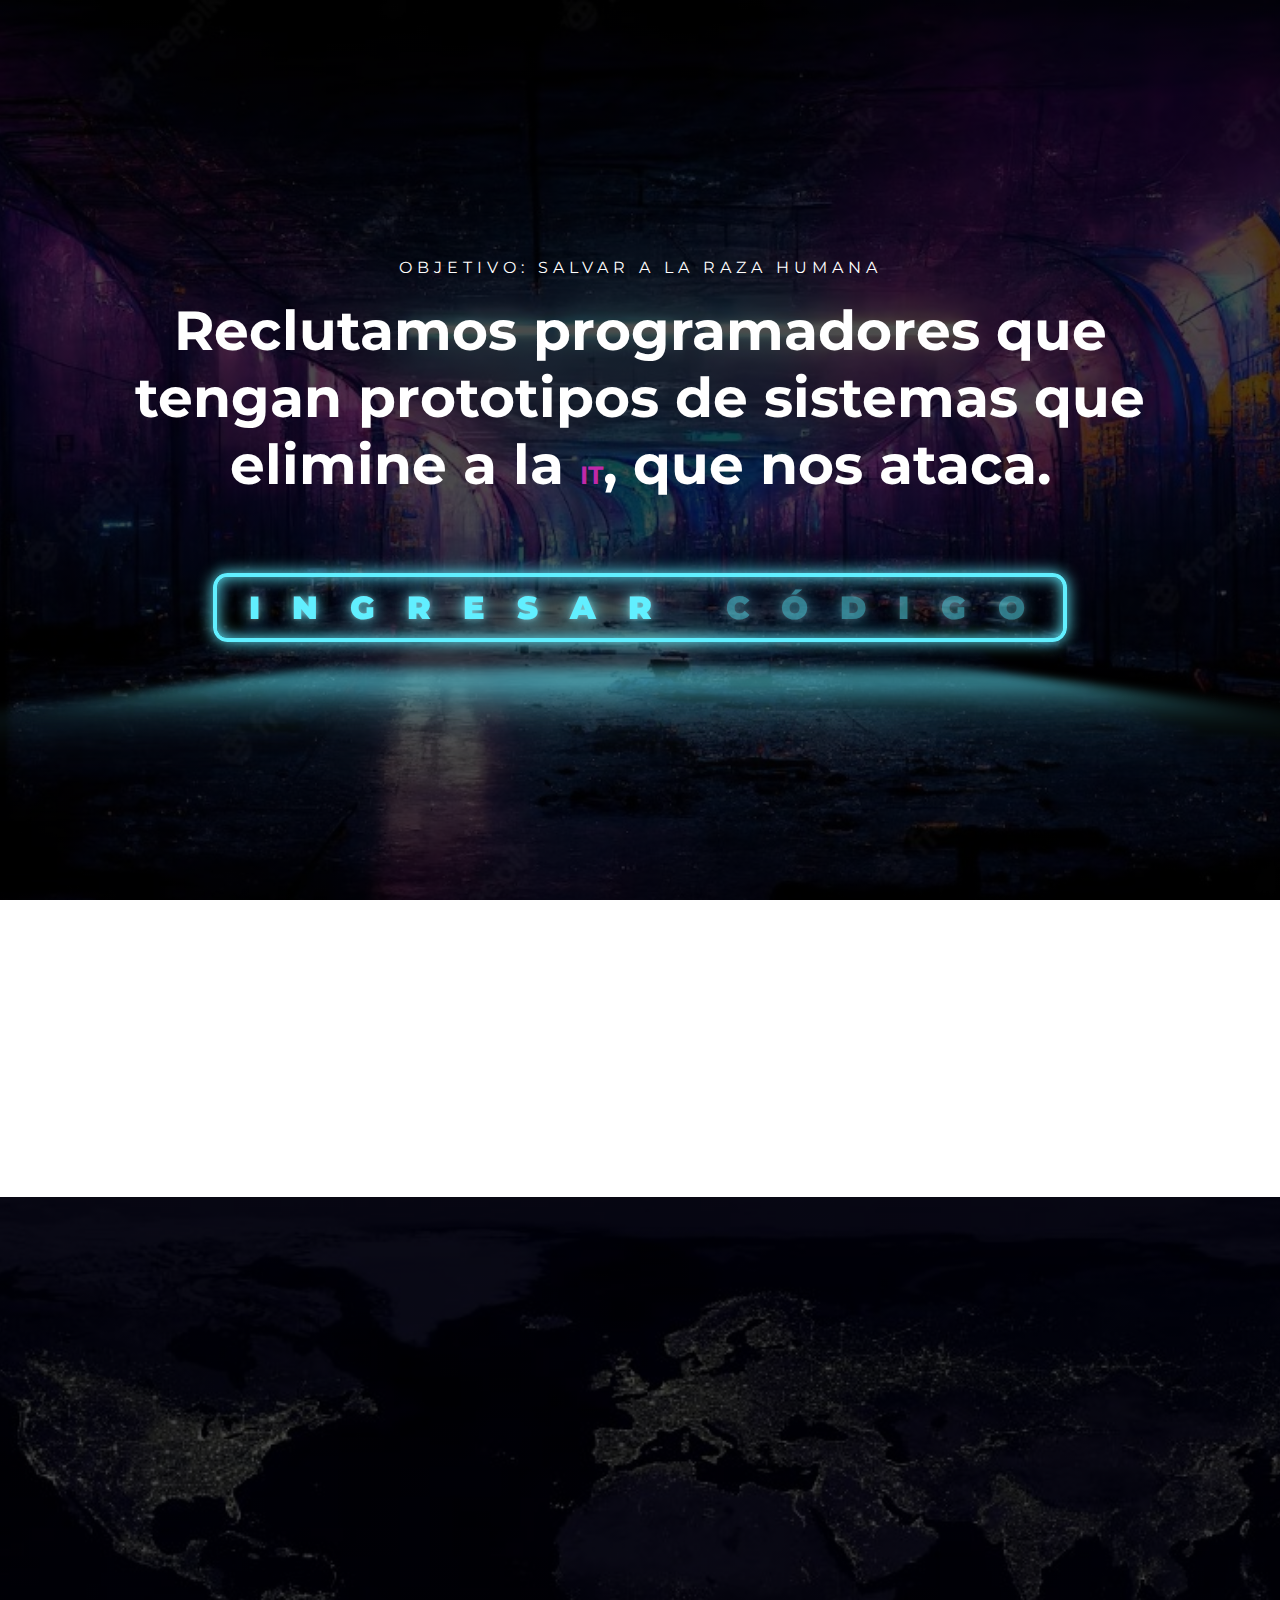
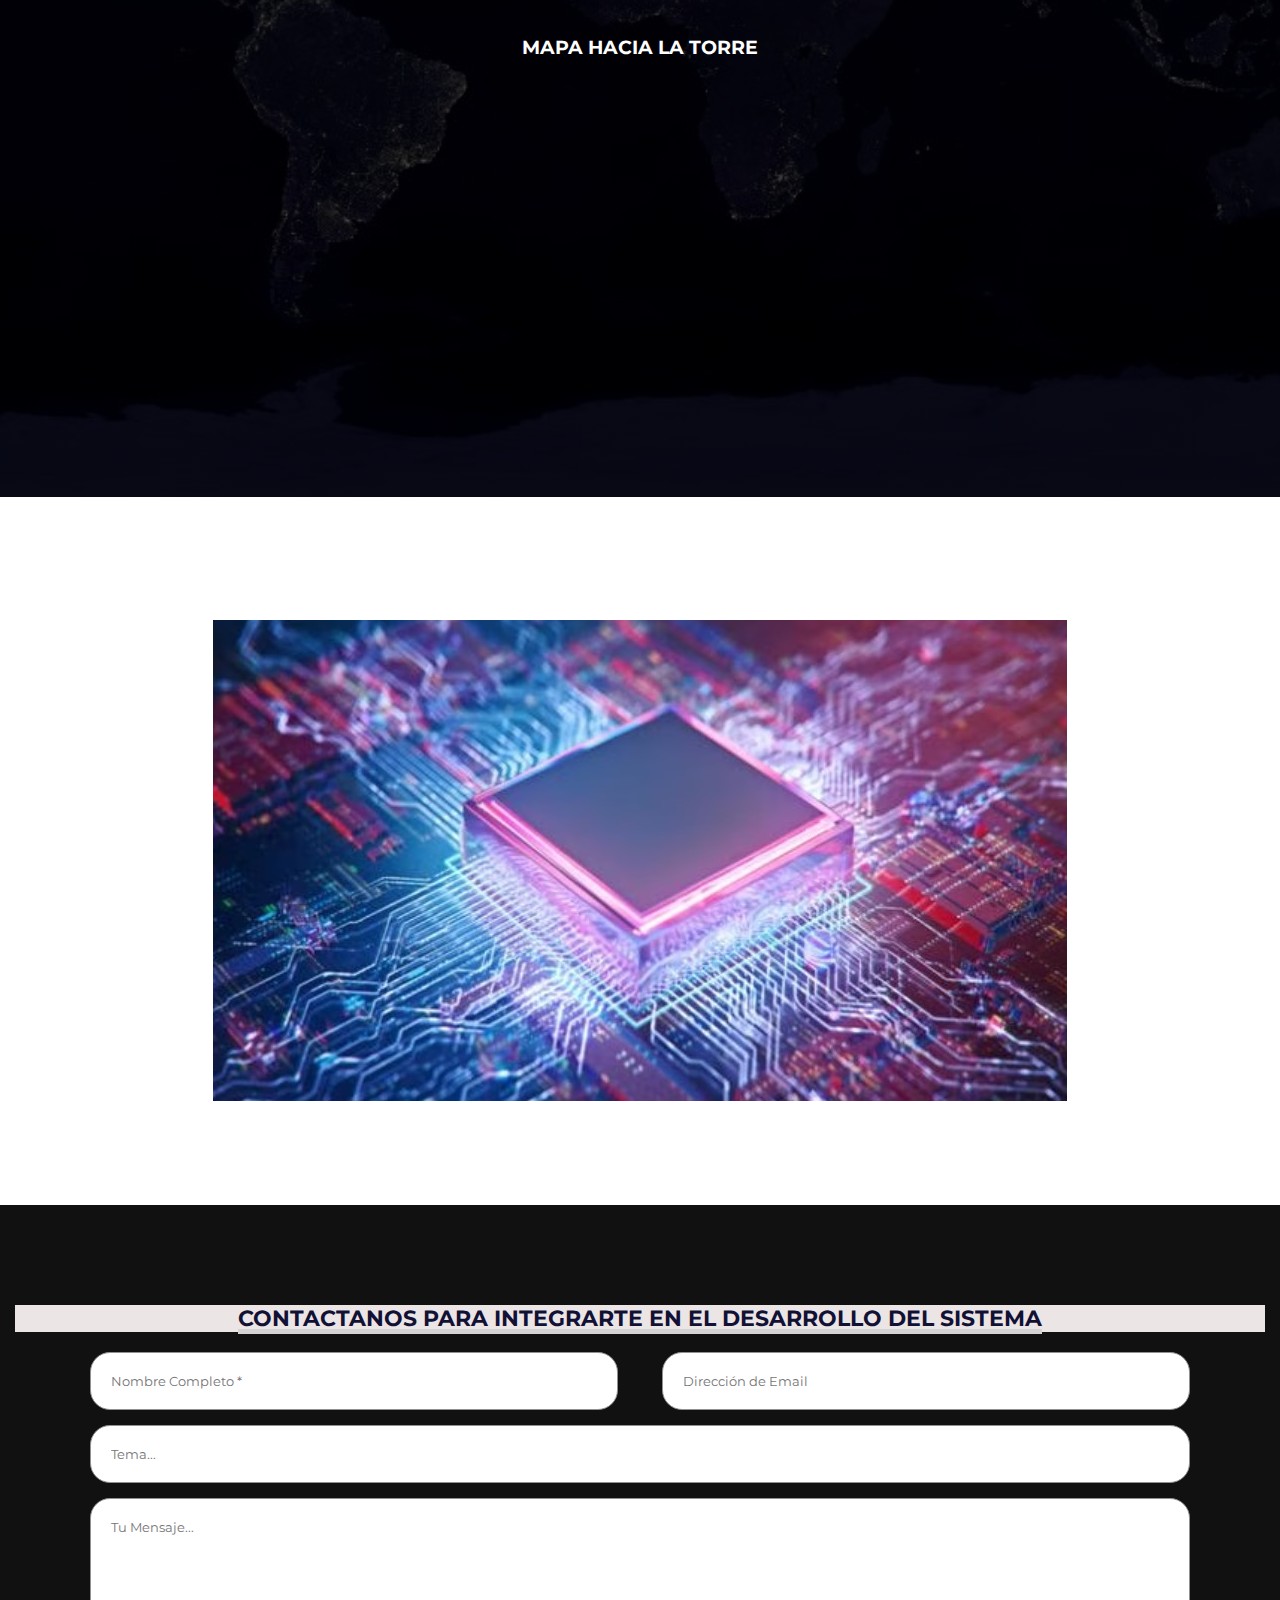
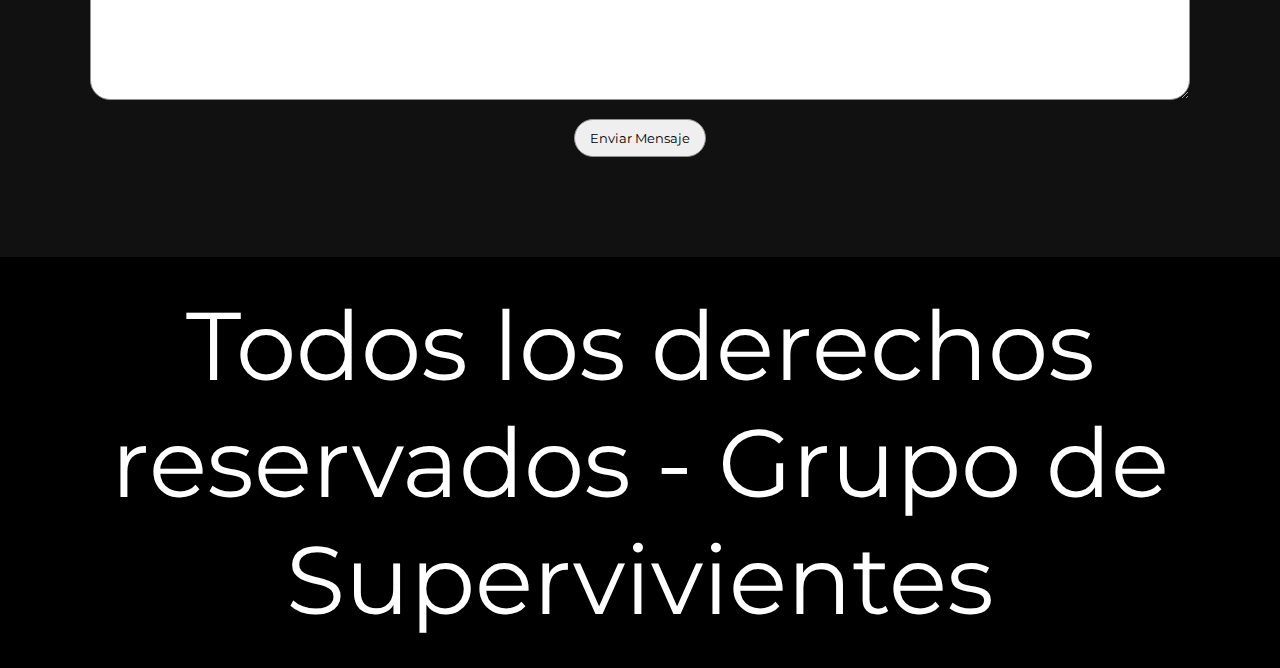
<file: index.html>
<!DOCTYPE html>
<html lang="es">

<head>
    <meta charset="UTF-8">
    <meta http-equiv="X-UA-Compatible" content="IE=edge">
    <meta name="viewport" content="width=device-width, initial-scale=1.0 user-scalable=no">
    <link rel="stylesheet" href="https://cdnjs.cloudflare.com/ajax/libs/font-awesome/6.1.1/css/all.min.css" integrity="sha512-KfkfwYDsLkIlwQp6LFnl8zNdLGxu9YAA1QvwINks4PhcElQSvqcyVLLD9aMhXd13uQjoXtEKNosOWaZqXgel0g==" crossorigin="anonymous" referrerpolicy="no-referrer"
    />
    <link rel="stylesheet" href="estilo.css">
    <title>Rocio</title>
    <link rel="website icon" type="png" href="img/icons8-internet-48.png">
    
</head>

<body>
    <!-- SECCION I N I C I O -->
    <section id="inicio">
        <div class="contenido">
           <header>
                
            </header>
            <div class="presentacion">
                <p class="bienvenida">Objetivo: salvar a la raza humana</p>
                <h2>Reclutamos programadores que tengan prototipos de sistemas que elimine a la <span> IT</span>, que nos ataca.</h2> <!--Desarrollador Web-->
                <p class="descripcion"></p>
            <!--    <a href="#portfolio"></a> -->
                <button class='glowing-btn'><span class='glowing-txt'>INGRESAR <span class='faulty-letter'>CÓDIGO</span></span></button>
            </div>
        </div>
    </section>

  
  

    <!-- SECCION PLAN -->
    <div class="contenedor-skills" id="skills">
        <h1>PLAN DE ATAQUE </h1><p></p>
        <h2> DIRIGIRSE A LA TORRE DE TESLA, IMPLANTAR EL SISTEMA DESTRUCTOR Y ENVIAR LA SEÑAL A TODO EL MUNDO   </h2>
       
    </div>

    <!-- SECCION MAPA HACIA LA TORRE -->
    <section id="portfolio">
        <h3 class="titulo-seccion">MAPA HACIA LA TORRE </h3>
    </section>

        <!-- univr codigo PLAN -->
        <div class="contenedor-skills" id="skills">
            <h3 class="titulo-seccion">UNIR CÓDIGO CON OTRO PROGRAMADOR </h3>
            <div class="fila">
                <div class="proyecto">
                    <div class="overlay"></div>
                    <img src="img/unir-codigo-3.jpg" alt="proyecto1.html">
    
                </div>
            </div>

        </div>
    <!-- SECCTION C O N T A C T O -->
    <section id="contacto">
        <h3 class="titulo-seccion">Contactanos para integrarte en el desarrollo del sistema</h3>
        <div class="contenedor-form">
            <form action="">
                <div class="fila mitad">
                    <input type="text" placeholder="Nombre Completo *" class="input-mitad">
                    <input type="email" placeholder="Dirección de Email" class="input-mitad">
                </div>
                <div class="fila">
                    <input type="text" placeholder="Tema..." class="input-full">
                </div>
                <div class="fila">
                    <textarea name="" id="" cols="30" rows="10" placeholder="Tu Mensaje..." class="input-full"></textarea>
                </div>

                <input type="submit" value="Enviar Mensaje" class="btn-enviar">
            </form>
        </div>
    </section>

    <!-- SECCION FOOTER -->
    <footer>
        <p>Todos los derechos reservados - Grupo de Supervivientes</p>
           
    </footer>

    <script src="script.js"></script>
</body>

</html>
</file>
<file: estilo.css>
@import url('https://fonts.googleapis.com/css2?family=Montserrat:wght@200;300;400;500;600&display=swap');
        * {
            margin: 0;
            padding: 0;
            box-sizing: border-box;
            font-family: 'Montserrat';
        }
        
        html {
            scroll-behavior: smooth;
        }
        /* ***************************/
        /*     seccion I N I C I O   */
        /* **************************/
        
        #inicio {
            background: linear-gradient( rgba(0, 0, 0, .7), rgba(0, 0, 0, .7)), url("img/fondo-inicio-2.jpg");
            background-size: cover;
            background-position: center center;
            height: 100vh;
        }
        
        #inicio .contenido header {
            background-color: rgba(0, 0, 0, .8);
            position: fixed;
            width: 100%;
            z-index: 100;
            top: 0;
        }
        
        #inicio .contenido header .contenido-header {
            max-width: 1100px;
            margin: auto;
            display: flex;
            justify-content: space-between;
            align-items: center;
            padding: 10px 20px;
        }
        
        #inicio .contenido header .contenido-header h1 {
            text-align: center;
            color: #C029A9;
        }
        
        #inicio .contenido header .contenido-header nav ul {
            list-style: none;
            display: flex;
            align-items: center;
        }
        
        #inicio .contenido header .contenido-header nav ul li a {
            text-decoration: none;
            color: #fff;
            margin: 0 12px;
            font-weight: 400;
            transition: .5s;
        }
        
        #inicio .contenido header .contenido-header nav ul li a:hover {
            color: #C029A9;
        }
        
        #inicio .contenido header .contenido-header .redes a {
            text-decoration: none;
            color: #fff;
            display: inline-block;
            margin-left: 10px;
            transition: .5s;
        }
        
        #inicio .contenido header .contenido-header .redes a:hover {
            color: #C029A9;
        }
        
        #inicio .contenido header .contenido-header .seleccionado {
            color: #C029A9;
        }
        
        #inicio .contenido .presentacion {
            max-width: 1100px;
            height: 100vh;
            margin: auto;
            color: #fff;
            display: flex;
            flex-direction: column;
            align-items: center;
            justify-content: center;
        }
        
        #inicio .contenido .presentacion .bienvenida {
            font-size: 16px;
            margin-bottom: 20px;
            text-transform: uppercase;
            letter-spacing: 5px;
        }
        
        #inicio .contenido .presentacion h2 {
            font-size: 55px;
            margin-bottom: 25px;
            text-align: center;
        }
        
        #inicio .contenido .presentacion h2 span {
            font-size: 25px;
            color: #C029A9;
        }
        
        #inicio .contenido .presentacion .descripcion {
            max-width: 700px;
            margin: 25px auto;
            font-size: 18px;
            text-align: center;
        }
        
        #inicio .contenido .presentacion a {
            text-decoration: none;
            display: inline-block;
            margin: 25px;
            padding: 20px 25px;
            border: 2px solid #fff;
            border-radius: 50px;
            color: #fff;
            font-weight: bold;
            text-transform: uppercase;
            transition: .5s;
        }
        
        #inicio .contenido .presentacion a:hover {
            background-color: #C029A9;
        }
        
        #icono-nav {
            color: #fff;
            display: none;
        }
        /* *********************/
        /* seccion S O B R E  M I */
        /* *********************/
        
        #sobremi {
            max-width: 1100px;
            margin: auto;
            padding: 100px 15px;
            color: #111135;
            display: flex;
        }
        
        #sobremi .contenedor-foto {
            max-width: 400px;
            margin-right: 80px;
        }
        
        #sobremi .contenedor-foto img {
            padding: 20px;
            width: 100%;
            border-radius: 20px;
            background-color: #f3f3f3;
        }
        
        #sobremi .sobremi {
            margin: 0 40px;
        }
        
        #sobremi .sobremi .titulo-seccion {
            font-size: 22px;
            text-transform: uppercase;
            color: #111135;
            text-decoration: underline;
            text-decoration-color: #d3d3d3;
            text-decoration-thickness: 5px;
        }
        
        #sobremi .sobremi h2 {
            font-size: 34px;
            font-weight: bold;
            margin: 20px 0;
            letter-spacing: 2px;
        }
        
        #sobremi .sobremi h2 span {
            color: #C029A9;
        }
        
        #sobremi .sobremi h3 {
            font-size: 18px;
            font-weight: 500;
            text-transform: uppercase;
            margin-bottom: 20px;
            letter-spacing: 1px;
        }
        
        #sobremi .sobremi p {
            font-size: 14px;
            line-height: 25px;
            color: #565656;
            margin-bottom: 12px;
        }
        
        #sobremi .sobremi a {
            display: inline-block;
            text-decoration: none;
            color: #000;
            border-radius: 30px;
            border: 1px solid #000;
            padding: 10px 20px;
            margin-top: 30px;
            transition: .5s;
        }
        
        #sobremi .sobremi a:hover {
            background-color: #C029A9;
            color: #fff;
        }
        /* *********************/
        /* seccion S E R V I C I O S */
        /* *********************/
        
        #servicios {
            padding: 100px 15px;
            text-align: center;
            background-color: #530046;
        }
        
        #servicios .titulo-seccion {
            text-align: center;
            font-size: 22px;
            text-transform: uppercase;
            color: #fff;
            text-decoration: underline;
            text-decoration-color: #fff;
            text-decoration-thickness: 5px;
        }
        
        #servicios .fila {
            display: flex;
            justify-content: space-between;
            max-width: 1150px;
            margin: 30px auto;
        }
        
        #servicios .fila .servicio {
            max-width: 350px;
            background-color: #fff;
            padding: 30px;
            margin: 0 5px;
            border-radius: 5px;
            transition: .5s;
        }
        
        #servicios .fila .servicio:hover {
            box-shadow: 5px 5px 10px #565656, -5px -5px 10px #8a8a8a;
        }
        
        #servicios .fila .servicio .icono {
            display: inline-block;
            width: 60px;
            height: 60px;
            border-radius: 50%;
            background-color: #d3d3d3;
            padding: 20px;
            margin-bottom: 25px;
        }
        
        #servicios .fila .servicio h4 {
            font-size: 22px;
            margin-bottom: 25px;
        }
        
        #servicios .fila .servicio hr {
            width: 30%;
            margin: auto;
            color: #000;
            margin-bottom: 25px;
        }
        
        #servicios .fila .servicio ul {
            list-style: none;
            display: flex;
            justify-content: space-around;
            margin-bottom: 10px;
        }
        
        #servicios .fila .servicio p {
            font-size: 14px;
            line-height: 22px;
        }
        /* *********************/
        /* seccion S K I L L S */
        /* *********************/
        
        .contenedor-skills {
            background: linear-gradient( #eb5a5acc, rgba(33, 16, 16, 0.8)), url("img/fondo-inicio-2.jpg");
            background-attachment: fixed;
            background-repeat: no-repeat;
            background-size: cover;
            color: #fff;
            background-position: center center;
            padding: 100px 0;
            text-align: center;
        }
        
        .contenedor-skills .skill {
            max-width: 600px;
            margin: 30px auto;
        }
        
        .contenedor-skills .skill .info {
            display: flex;
            justify-content: space-between;
        }
        
        .contenedor-skills .skill .lista {
            display: inline-block;
            margin-right: 20px;
            height: 10px;
            width: 10px;
            background-color: #fff;
        }
        
        .contenedor-skills .skill .barra {
            background-color: #919191;
            width: 100%;
            height: 6px;
            margin: 10px 0px;
        }
        
        .contenedor-skills .skill .barra .barra-progreso1 {
            background-color: #fff;
            width: 95%;
            height: 6px;
            animation: progreso1 2s forwards;
        }
        
        .contenedor-skills .skill .barra .barra-progreso2 {
            background-color: #fff;
            width: 90%;
            height: 6px;
            animation: progreso2 2s forwards;
        }
        
        .contenedor-skills .skill .barra .barra-progreso3 {
            background-color: #fff;
            width: 90%;
            height: 6px;
            animation: progreso3 2s forwards;
        }
        
        .contenedor-skills .skill .barra .barra-progreso4 {
            background-color: #fff;
            width: 85%;
            height: 6px;
            animation: progreso4 2s forwards;
        }
        
        @keyframes progreso1 {
            0% {
                width: 0;
            }
            100% {
                width: 95%;
            }
        }
        
        @keyframes progreso2 {
            0% {
                width: 0;
            }
            100% {
                width: 90%;
            }
        }
        
        @keyframes progreso3 {
            0% {
                width: 0;
            }
            100% {
                width: 90%;
            }
        }
        
        @keyframes progreso4 {
            0% {
                width: 0;
            }
            100% {
                width: 85%;
            }
        }
        /* *********************/
        /* seccion P O R T F O L I O */
        /* *********************/
        
        #portfolio {
            background: linear-gradient( rgba(0, 0, 0, .7), rgba(0, 0, 0, .7)), url("img/fondo-inicio-6.jpg");
            background-size: cover;
            background-position: center center;
            height: 100vh;
        }
        
        #portfolio .titulo-seccion {
            max-width: 1100px;
            height: 100vh;
            margin: auto;
            color: #fff;
            display: flex;
            flex-direction: column;
            align-items: center;
            justify-content: center;
        }
        
        #portfolio .fila {
            display: flex;
            justify-content: space-between;
            margin: 30px 0;
        }
        
        #portfolio .fila .proyecto {
            max-width: 450px;
            border: 1px solid #000;
            margin: 0 10px;
            position: relative;
            overflow: hidden;
        }
        
        #portfolio .fila .proyecto img {
            width: 100%;
            height: 100%;
            ;
            filter: grayscale(1);
            object-fit: cover;
            transition: .5s;
        }
        
        #portfolio .fila .proyecto:hover img {
            filter: grayscale(0);
        }
        
        #portfolio .fila .proyecto .info {
            position: absolute;
            left: 0px;
            background-color: rgba(0, 0, 0, 0.8);
            color: #ff5080;
            width: 100%;
            padding: 10px;
            opacity: 0;
            bottom: -40px;
            transition: .5s;
        }
        
        #portfolio .fila .proyecto:hover .info {
            opacity: 1;
            bottom: 0;
        }
        /* *********************/
        /* seccion C O N T A C T O */
        /* *********************/
        
        #contacto {
            padding: 100px 15px;
            background-color: #111111;
        }
        
        #contacto .titulo-seccion {
            margin-bottom: 20px;
            background-color: #ece5e5;
        }
        
        #contacto .contenedor-form {
            max-width: 1100px;
            margin: auto;
        }
        
        #contacto .contenedor-form .fila {
            margin-bottom: 15px;
        }
        
        #contacto .contenedor-form .mitad {
            display: flex;
            justify-content: space-between;
        }
        
        #contacto .contenedor-form input,
        #contacto .contenedor-form textarea {
            padding: 20px;
            border-radius: 20px;
            border: none;
            border: 1px solid #919191;
        }
        
        #contacto .contenedor-form .mitad input {
            width: 48%;
        }
        
        #contacto .contenedor-form .input-full {
            width: 100%;
        }
        
        #contacto .titulo-seccion {
            text-align: center;
            font-size: 22px;
            text-transform: uppercase;
            color: #111135;
            text-decoration: underline;
            text-decoration-color: #d3d3d3;
            text-decoration-thickness: 5px;
        }
        
        #contacto .btn-enviar {
            display: block;
            margin: auto;
            cursor: pointer;
            transition: .5s;
            padding: 10px 15px !important;
        }
        
        #contacto .btn-enviar:hover {
            background-color: #ff5080;
            color: #fff;
        }
        /* *********************/
        /* seccion F O O T E R */
        /* *********************/
        
        footer {
            background-color: #000;
            color: #fff;
            text-align: center;
            padding: 30px 0;
        }
        
        footer a {
            text-decoration: none;
            color: #fff;
            display: inline-block;
            margin: 5px;
            font-size: 26px;
        }
        /* *********************/
        /* seccion R E S P O N S I V E */
        /* *********************/
        
        @media screen and (max-width: 800px) {
            .redes {
                display: none;
            }
            nav {
                display: none;
            }
            nav.responsive {
                display: block;
                background-color: rgba(0, 0, 0, .8);
                width: 100%;
                position: absolute;
                top: 48px;
                left: 0;
                padding: 10px 0;
            }
            nav.responsive ul {
                display: block !important;
                text-align: center;
            }
            nav.responsive ul li {
                margin: 5px 0;
            }
            #icono-nav {
                display: block;
            }
            #inicio .contenido .presentacion h2 {
                font-size: 40px;
            }
            /* seccion SOBRE MI */
            #sobremi {
                padding: 50px 0;
                display: block;
            }
            #sobremi .contenedor-foto {
                max-width: 200px;
                margin: auto;
            }
            #sobremi .contenedor-foto img {
                padding: 8px;
            }
            #sobremi .sobremi .titulo-seccion {
                text-align: center;
            }
            #sobremi .sobremi h2 {
                font-size: 25px;
                text-align: center;
            }
            /* seccion MIS SERVICIOS */
            #servicios {
                padding: 50px 15px;
            }
            #servicios .fila {
                display: block;
            }
            #servicios .fila .servicio {
                margin: 10px auto;
            }
            /* seccion HABLIDADES MI */
            .contenedor-skills {
                padding: 50px 20px;
            }
            /* seccion PORTFOLIO */
            #portfolio {
                padding: 50px 0;
            }
            #portfolio .fila {
                display: block;
            }
            #portfolio .fila .proyecto {
                margin: 10px auto;
            }
            /* seccion CONTACTO */
            #contacto {
                padding: 50px 15px;
            }
            #contacto .contenedor-form .mitad {
                margin-bottom: 15px;
                display: block;
            }
            #contacto .contenedor-form .mitad input {
                width: 100%;
                margin-bottom: 15px;
            }
        }
        @import url("https://fonts.googleapis.com/css?family=Raleway");

:root {
  --glow-color: hsl(186 100% 69%);
}

.glowing-btn {
  position: relative;
  color: var(--glow-color);
  cursor: pointer;
  padding: 0.35em 1em;
  border: 0.15em solid var(--glow-color);
  border-radius: 0.45em;
  background: none;
  perspective: 2em;
  font-family: "Raleway", sans-serif;
  font-size: 2em;
  font-weight: 900;
  letter-spacing: 1em;

  -webkit-box-shadow: inset 0px 0px 0.5em 0px var(--glow-color),
    0px 0px 0.5em 0px var(--glow-color);
  -moz-box-shadow: inset 0px 0px 0.5em 0px var(--glow-color),
    0px 0px 0.5em 0px var(--glow-color);
  box-shadow: inset 0px 0px 0.5em 0px var(--glow-color),
    0px 0px 0.5em 0px var(--glow-color);
  animation: border-flicker 2s linear infinite;
}

.glowing-txt {
  float: left;
  margin-right: -0.8em;
  -webkit-text-shadow: 0 0 0.125em hsl(0 0% 100% / 0.3),
    0 0 0.45em var(--glow-color);
  -moz-text-shadow: 0 0 0.125em hsl(0 0% 100% / 0.3),
    0 0 0.45em var(--glow-color);
  text-shadow: 0 0 0.125em hsl(0 0% 100% / 0.3), 0 0 0.45em var(--glow-color);
  animation: text-flicker 3s linear infinite;
}

.faulty-letter {
  opacity: 0.5;
  animation: faulty-flicker 2s linear infinite;
}

.glowing-btn::before {
  content: "";
  position: absolute;
  top: 0;
  bottom: 0;
  left: 0;
  right: 0;
  opacity: 0.7;
  filter: blur(1em);
  transform: translateY(120%) rotateX(95deg) scale(1, 0.35);
  background: var(--glow-color);
  pointer-events: none;
}

.glowing-btn::after {
  content: "";
  position: absolute;
  top: 0;
  left: 0;
  right: 0;
  bottom: 0;
  opacity: 0;
  z-index: -1;
  background-color: var(--glow-color);
  box-shadow: 0 0 2em 0.2em var(--glow-color);
  transition: opacity 100ms linear;
}

.glowing-btn:hover {
  color: rgba(0, 0, 0, 0.8);
  text-shadow: none;
  animation: none;
}

.glowing-btn:hover .glowing-txt {
  animation: none;
}

.glowing-btn:hover .faulty-letter {
  animation: none;
  text-shadow: none;
  opacity: 1;
}

.glowing-btn:hover:before {
  filter: blur(1.5em);
  opacity: 1;
}

.glowing-btn:hover:after {
  opacity: 1;
}

@keyframes faulty-flicker {
  0% {
    opacity: 0.1;
  }
  2% {
    opacity: 0.1;
  }
  4% {
    opacity: 0.5;
  }
  19% {
    opacity: 0.5;
  }
  21% {
    opacity: 0.1;
  }
  23% {
    opacity: 1;
  }
  80% {
    opacity: 0.5;
  }
  83% {
    opacity: 0.4;
  }

  87% {
    opacity: 1;
  }
}

@keyframes text-flicker {
  0% {
    opacity: 0.1;
  }

  2% {
    opacity: 1;
  }

  8% {
    opacity: 0.1;
  }

  9% {
    opacity: 1;
  }

  12% {
    opacity: 0.1;
  }
  20% {
    opacity: 1;
  }
  25% {
    opacity: 0.3;
  }
  30% {
    opacity: 1;
  }

  70% {
    opacity: 0.7;
  }
  72% {
    opacity: 0.2;
  }

  77% {
    opacity: 0.9;
  }
  100% {
    opacity: 0.9;
  }
}

@keyframes border-flicker {
  0% {
    opacity: 0.1;
  }
  2% {
    opacity: 1;
  }
  4% {
    opacity: 0.1;
  }

  8% {
    opacity: 1;
  }
  70% {
    opacity: 0.7;
  }
  100% {
    opacity: 1;
  }
}

@media only screen and (max-width: 600px) {
  .glowing-btn{
    font-size: 1em;
  }
}

html.dark-mode {
    filter: invert(100%);
}

html.dark-mode img {
    filter: invert(100%);
}


$easeInOutQuad: cubic-bezier(0.455, 0.030, 0.515, 0.955);

body {
    background:#111;
    font-family: 'Dosis', Helvetica, Arial, sans-serif;
  font-weight:600; 
}

p {
  text-transfrom:uppercase;
  color:white;
  font-size:6em;
  text-align:center;
  animation: neonGlow 2s infinite alternate $easeInOutQuad;
}

@keyframes neonGlow {
  0% {
    text-shadow: 0 0 10px rgba(255,255,255,.8),
                 0 0 20px rgba(255,255,255,.8),
                 0 0 22px  rgba(255,255,255,.8),
                 0 0 40px  rgba(66,220,219,.8),
                 0 0 60px  rgba(66,220,219,.8),
                 0 0 80px  rgba(66,220,219,.5),
                 0 0 100px rgba(66,220,219,.5),
                 0 0 140px rgba(66,220,219,.5),
                 0 0 200px rgba(66,220,219,.5);
  }
  100% {
    text-shadow: 0 0 2px rgba(255,255,255,.8),
                 0 0 8px rgba(255,255,255,.8),
                 0 0 10px rgba(255,255,255,.8),
                 0 0 20px rgba(66,220,219,.8),
                 0 0 30px rgba(66,220,219,.8),
                 0 0 40px rgba(66,220,219,.8),
                 0 0 50px rgba(66,220,219,.5),
                 0 0 80px rgba(66,220,219,.5);
  }
}
</file>
